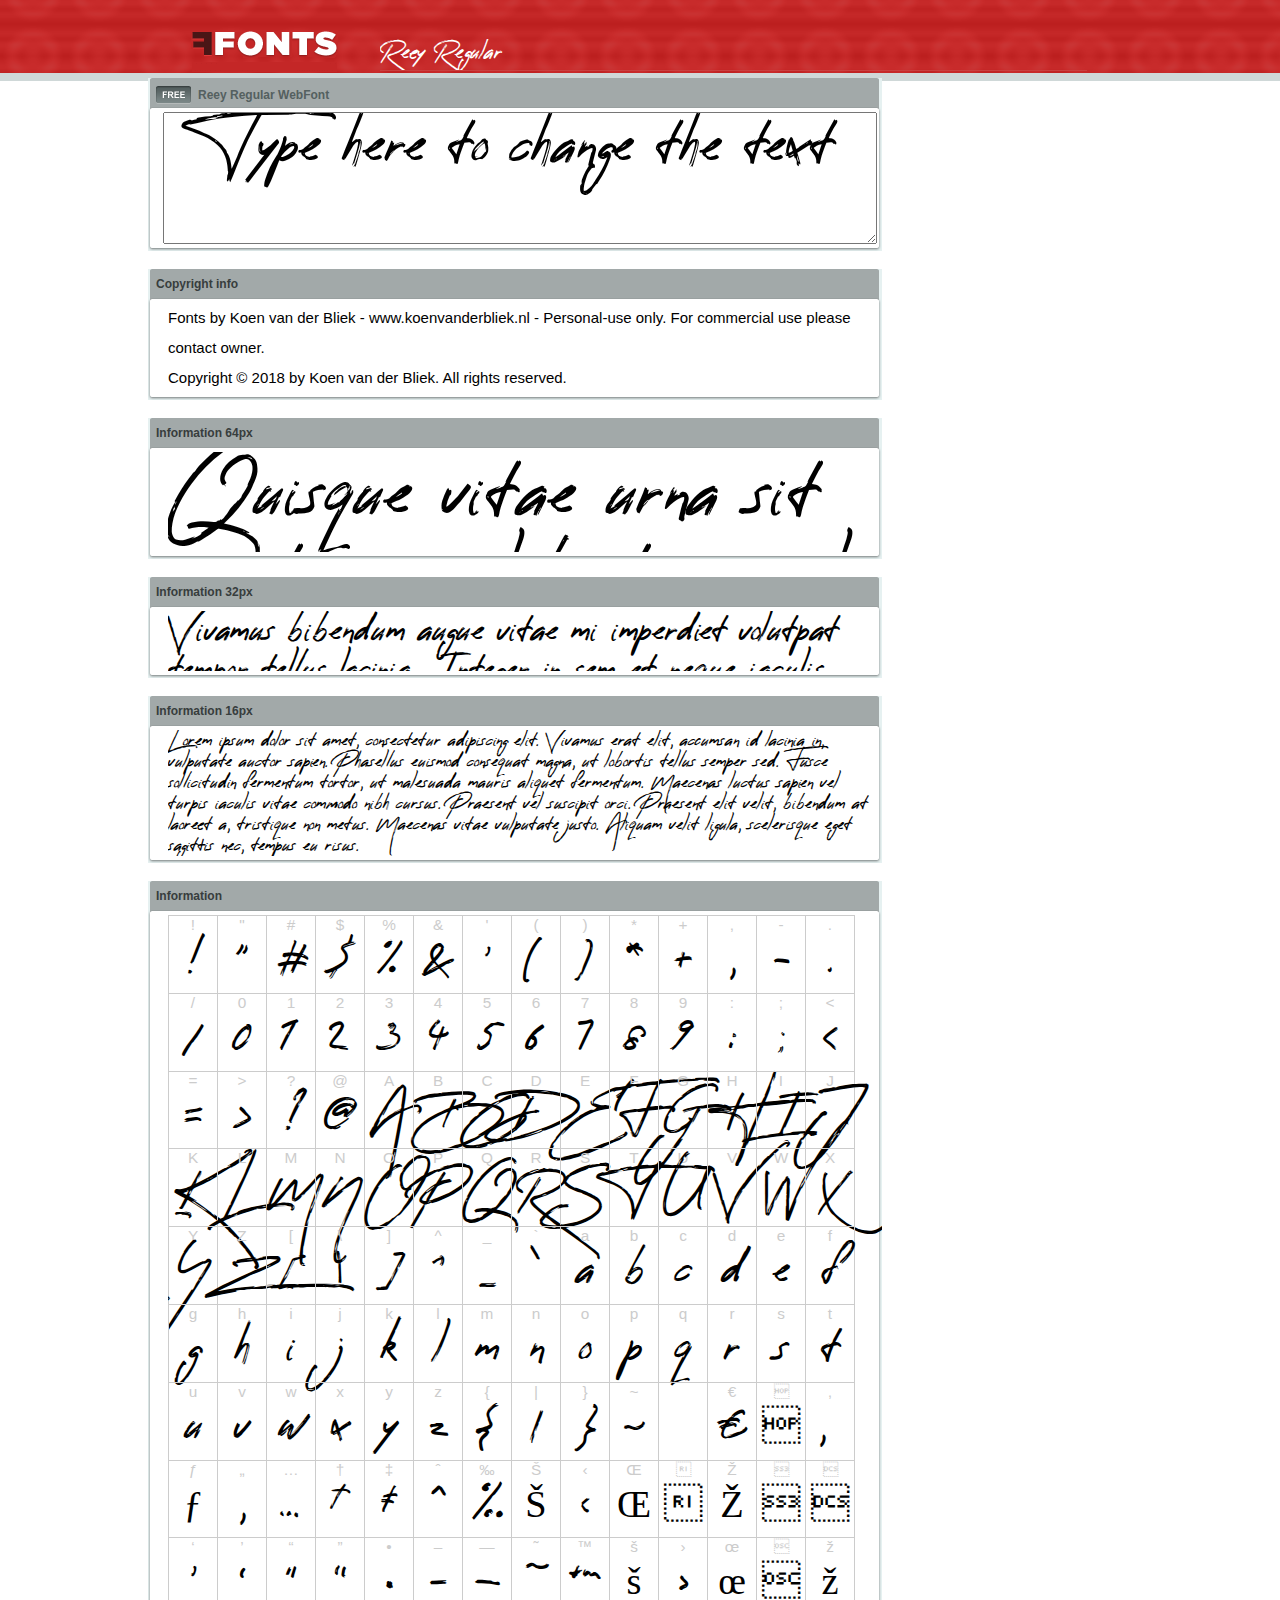
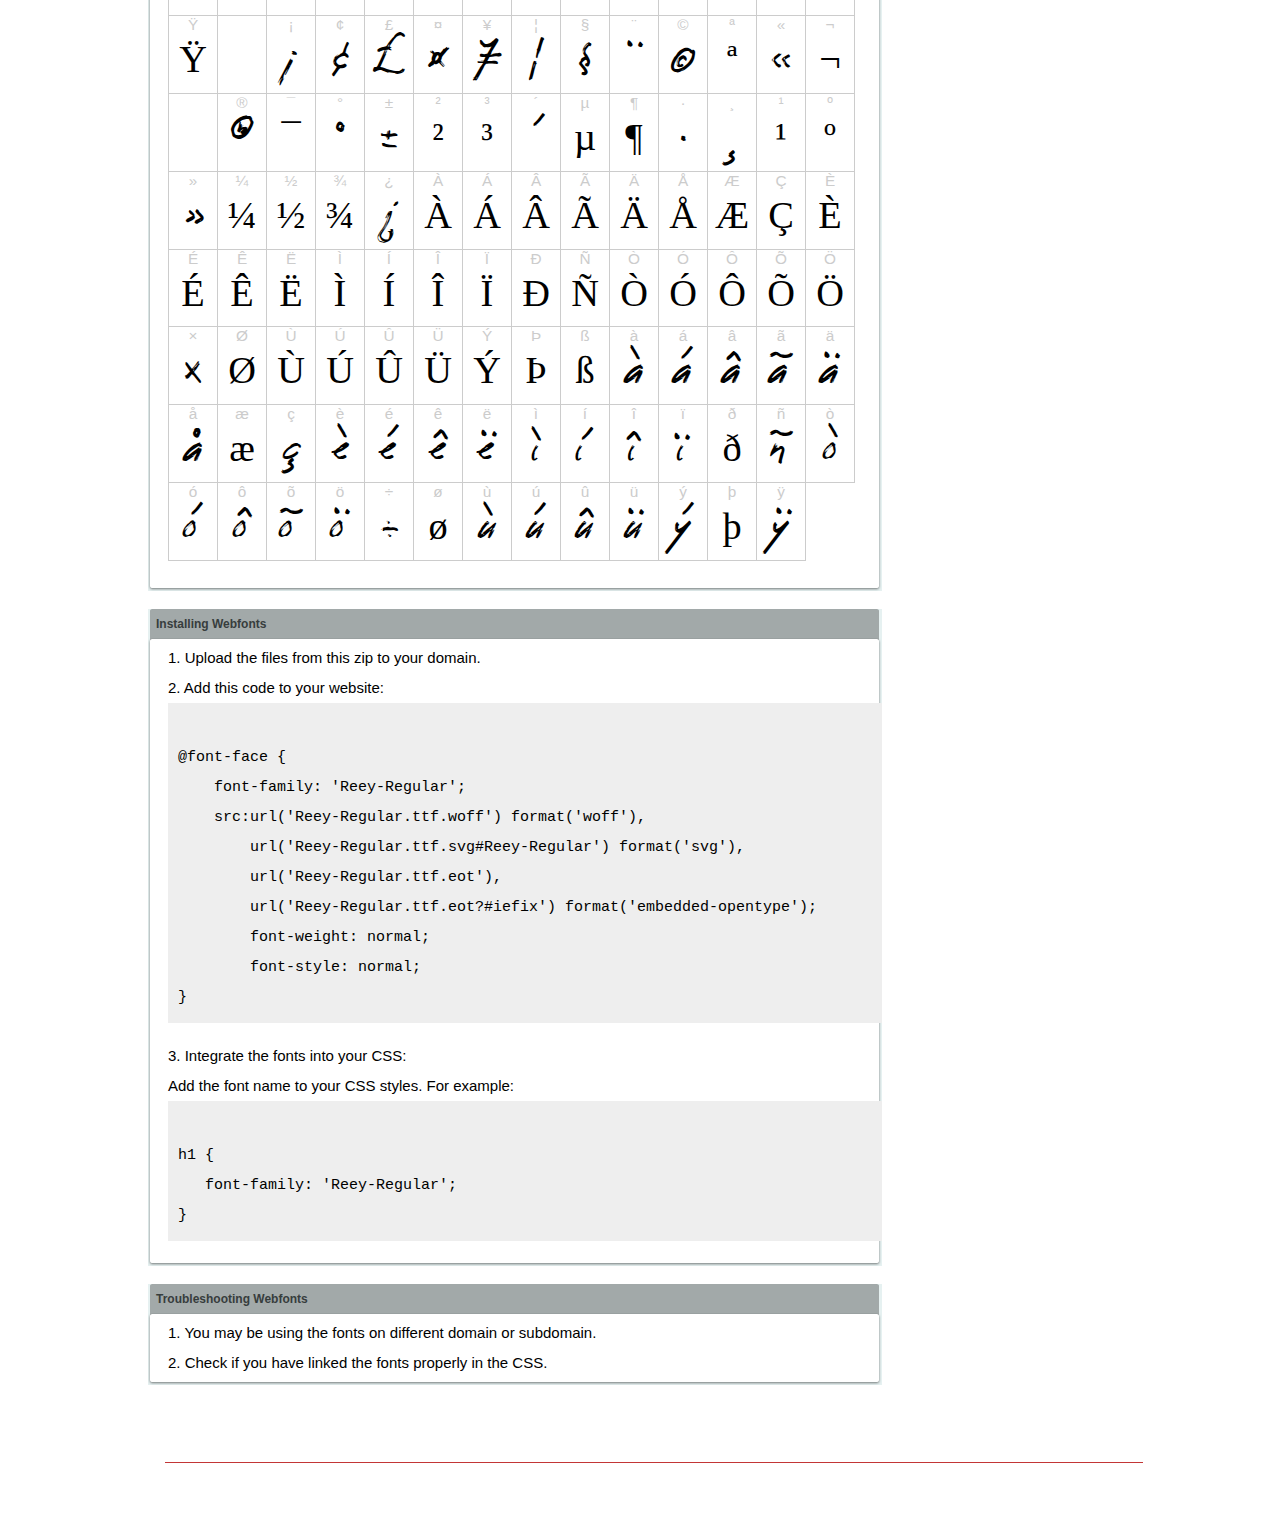
<file: Assets/CSS/Fonts/webfonts_Reey-Regular/example.html>
<!DOCTYPE html PUBLIC "-//W3C//DTD XHTML 1.0 Transitional//EN" "http://www.w3.org/TR/xhtml1/DTD/xhtml1-transitional.dtd">
<html xmlns="http://www.w3.org/1999/xhtml">
<head>
<meta http-equiv="Content-Type" content="text/html; charset=UTF-8" />
<title>Reey Regular WebFont</title>
<meta name="description" content="Reey Regular WebFont" />
<meta name="keywords" content="Reey Regular WebFont" />
<style type="text/css">
@font-face {
  font-family: 'Reey-Regular';
    src:  url('Reey-Regular.ttf.woff') format('woff'),
    url('Reey-Regular.ttf.svg#Reey-Regular') format('svg'),
    url('Reey-Regular.ttf.eot'),
    url('Reey-Regular.eot?#iefix') format('embedded-opentype'); 
    font-weight: normal;
    font-style: normal;
}.examplefontl {
  font-family: 'Reey-Regular';  
  color: black;
}
.examplefont {
  padding-bottom: 2em;
  overflow: hidden; 
  text-align: center;
}
.examplefont div {
  float: left;
  border: 1px solid #ccc;
  text-align: center;
  width: 1.25em;
  height: 2em;
  margin-right: -1px;
  margin-bottom: -1px;
  font-size: 3.2em; 
}
.examplefont div .defaultC {
  color: #ccc;
  font-family: arial, sans-serif;
  font-size: .4em;
  display: block;
}
*{margin:0;padding:0;}
body{margin:0px;padding:0px;background:#FFFFFF url(images/bgtile.gif?1) repeat-x;font-family:Arial, Helvetica, sans-serif;}
#header{background:url(images/headertile.gif);height:73px;margin:0px;overflow:hidden;}
#head{width:707px;float:left;height:31px;margin:39px 0 0 0;padding:0px;color:#ffffff;font-size:15px;border-bottom:1px solid #c94040;overflow:hidden;}
#head a{color:#ffffff;text-decoration:none;}
#headspan1{float:left;}
.container{width:994px;margin:0 auto;padding:0px;overflow:hidden;}
#content{width:734px;margin:5px 0px 0px 5px;float:left;padding:0px;font-size:12px;display:inline;color:#868e8e;overflow:hidden;}
.fontbox{background:url(images/fontboxtile.gif);width:734px;margin:0 0 18px 0;padding:0;overflow:hidden;}
.fontboxtop{background:url(images/fontboxtop.gif) no-repeat top left;height:18px;font-size:12px;color:#373d3d;width:718px;padding:8px;margin:0;overflow:hidden;}
.fontboxtop a{color:#373d3d;text-decoration:none;}
.fontboxspan1{background:url(images/free.gif) no-repeat;padding:2px 0 2px 42px;float:left;}
h6{background:url(images/logo.gif) top left no-repeat;width:230px;height:73px;margin:0px 0px 0px 7px;float:left;}
h6 a{display:block;height:73px;}
h6 a span{display:none;}
h1{display:inline;font-size:12px;font-weight:bold;color:#546060;padding:0px;float:left;}
.btn{border:0;margin:0;background:url('images/button.gif');background-repeat:repeat-x;color:#fff;width:127px;height:28px;font-size:17px;}
.inputsubtmi{border:1px solid #e1ebeb;border-bottom:2px solid #c7d1d1;padding:6px;margin:0 0 8px 0;}
.partner{font-size:16px;font-weight:bold;color:#000000;padding:0px;margin:39px 0px 12px 30px;}
.fontboxspan1notfree{padding:2px 0 2px 42px;float:left;}
#footer{height:123px;margin:0px;padding:0px;background:url(http://www.altfonts.com/images/foottile.gif);}
#foot{width:1005px;height:123px;background:url(http://www.altfonts.com/images/foot.gif) top left no-repeat;margin:0 auto;padding:0px;}
#copyright{height:31px;padding:28px 0 0 118px;margin:0 0 0 27px;border-bottom:1px solid #c33636;font-size:14px;color:#4a1616;}
code {
	white-space: pre;
	background-color: #eee;
	display: block;
	padding: 10px;
	margin-bottom: 18px;
	overflow: auto;
}    
</style>
</head>
<body>
<div id="header">
<div class="container">
<h6><a href="http://webfonts.ffonts.net" title="WebFonts"><span>WebFonts</span></a></h6>
<div id="head">
<span id="headspan1">
   <span style="font-family: 'Reey-Regular';font-size: 20px; color: white;">Reey Regular</span> 
</span>
</div>
</div>
</div>
<div class="container">
<div id="content">
<!-- WebFont --> 
<div class="fontbox">
<div class="fontboxtop"><span class="fontboxspan1"><h1>Reey Regular WebFont</h1></span></div>
 <textarea id="txtAreaTryFont" cols="" rows="2" style="font-family: 'Reey-Regular';width:97%; font-size: 50px; height: 130px;text-align: center;margin-left: 15px;" 
           onclick="if (this.value=='Type here to change the text') this.value=''">Type here to change the text</textarea>
<img src="images/fontboxbottom.gif" width="734" height="7" alt="" />
</div>
<div class="fontbox">
<div class="fontboxtop"><b>Copyright info</b></div>
<div style="text-align: left;margin-left:20px;color: black;font-size:15px;line-height:200%">
Fonts by Koen van der Bliek - www.koenvanderbliek.nl - Personal-use only. For commercial use please contact owner.<br />
 Copyright &#169; 2018 by Koen van der Bliek. All rights reserved.
</div>
<img src="images/fontboxbottom.gif" width="734" height="7" alt="" />
</div>
<div class="fontbox">
<div class="fontboxtop"><b>Information 64px</b></div>
<div style="font-family: 'Reey-Regular';margin-left:20px;font-size:64px;color:black;float: left;display: inline; overflow: hidden;height:100px;">
 Quisque vitae urna sit amet ipsum lobortis iaculis volutpat sit amet nibh. 
</div>
<img src="images/fontboxbottom.gif" width="734" height="7" alt="" />
</div>
<div class="fontbox">
<div class="fontboxtop"><b>Information 32px</b></div>
<div style="font-family: 'Reey-Regular';margin-left:20px;font-size:30px;color:black;float: left;display: inline; overflow: hidden;height:60px;">
 Vivamus bibendum augue vitae mi imperdiet volutpat tempor tellus lacinia. Integer in sem et neque iaculis malesuada. 
</div>
<img src="images/fontboxbottom.gif" width="734" height="7" alt="" />
</div>
<div class="fontbox">
<div class="fontboxtop"><b>Information 16px</b></div>
<div style="font-family: 'Reey-Regular';margin-left:20px;font-size:16px;color:black;float: left;display: inline; overflow: hidden;">
 Lorem ipsum dolor sit amet, consectetur adipiscing elit. Vivamus erat elit, accumsan id lacinia in, vulputate auctor sapien. Phasellus euismod consequat magna, ut lobortis tellus semper sed. Fusce sollicitudin fermentum tortor, ut malesuada mauris aliquet fermentum. Maecenas luctus sapien vel turpis iaculis vitae commodo nibh cursus. Praesent vel suscipit orci. Praesent elit velit, bibendum at laoreet a, tristique non metus. Maecenas vitae vulputate justo. Aliquam velit ligula, scelerisque eget sagittis nec, tempus eu risus. 
</div>
<img src="images/fontboxbottom.gif" width="734" height="7" alt="" />
</div>
<div class="fontbox">
<div class="fontboxtop"><b>Information</b></div>
<div class="examplefont examplefontl" style="text-align: center;margin-left:20px;">
 <div><span class="defaultC">&#33;</span><span>&#33;</span></div><div><span class="defaultC">&#34;</span><span>&#34;</span></div><div><span class="defaultC">&#35;</span><span>&#35;</span></div><div><span class="defaultC">&#36;</span><span>&#36;</span></div><div><span class="defaultC">&#37;</span><span>&#37;</span></div><div><span class="defaultC">&#38;</span><span>&#38;</span></div><div><span class="defaultC">&#39;</span><span>&#39;</span></div><div><span class="defaultC">&#40;</span><span>&#40;</span></div><div><span class="defaultC">&#41;</span><span>&#41;</span></div><div><span class="defaultC">&#42;</span><span>&#42;</span></div><div><span class="defaultC">&#43;</span><span>&#43;</span></div><div><span class="defaultC">&#44;</span><span>&#44;</span></div><div><span class="defaultC">&#45;</span><span>&#45;</span></div><div><span class="defaultC">&#46;</span><span>&#46;</span></div><div><span class="defaultC">&#47;</span><span>&#47;</span></div><div><span class="defaultC">&#48;</span><span>&#48;</span></div><div><span class="defaultC">&#49;</span><span>&#49;</span></div><div><span class="defaultC">&#50;</span><span>&#50;</span></div><div><span class="defaultC">&#51;</span><span>&#51;</span></div><div><span class="defaultC">&#52;</span><span>&#52;</span></div><div><span class="defaultC">&#53;</span><span>&#53;</span></div><div><span class="defaultC">&#54;</span><span>&#54;</span></div><div><span class="defaultC">&#55;</span><span>&#55;</span></div><div><span class="defaultC">&#56;</span><span>&#56;</span></div><div><span class="defaultC">&#57;</span><span>&#57;</span></div><div><span class="defaultC">&#58;</span><span>&#58;</span></div><div><span class="defaultC">&#59;</span><span>&#59;</span></div><div><span class="defaultC">&#60;</span><span>&#60;</span></div><div><span class="defaultC">&#61;</span><span>&#61;</span></div><div><span class="defaultC">&#62;</span><span>&#62;</span></div><div><span class="defaultC">&#63;</span><span>&#63;</span></div><div><span class="defaultC">&#64;</span><span>&#64;</span></div><div><span class="defaultC">&#65;</span><span>&#65;</span></div><div><span class="defaultC">&#66;</span><span>&#66;</span></div><div><span class="defaultC">&#67;</span><span>&#67;</span></div><div><span class="defaultC">&#68;</span><span>&#68;</span></div><div><span class="defaultC">&#69;</span><span>&#69;</span></div><div><span class="defaultC">&#70;</span><span>&#70;</span></div><div><span class="defaultC">&#71;</span><span>&#71;</span></div><div><span class="defaultC">&#72;</span><span>&#72;</span></div><div><span class="defaultC">&#73;</span><span>&#73;</span></div><div><span class="defaultC">&#74;</span><span>&#74;</span></div><div><span class="defaultC">&#75;</span><span>&#75;</span></div><div><span class="defaultC">&#76;</span><span>&#76;</span></div><div><span class="defaultC">&#77;</span><span>&#77;</span></div><div><span class="defaultC">&#78;</span><span>&#78;</span></div><div><span class="defaultC">&#79;</span><span>&#79;</span></div><div><span class="defaultC">&#80;</span><span>&#80;</span></div><div><span class="defaultC">&#81;</span><span>&#81;</span></div><div><span class="defaultC">&#82;</span><span>&#82;</span></div><div><span class="defaultC">&#83;</span><span>&#83;</span></div><div><span class="defaultC">&#84;</span><span>&#84;</span></div><div><span class="defaultC">&#85;</span><span>&#85;</span></div><div><span class="defaultC">&#86;</span><span>&#86;</span></div><div><span class="defaultC">&#87;</span><span>&#87;</span></div><div><span class="defaultC">&#88;</span><span>&#88;</span></div><div><span class="defaultC">&#89;</span><span>&#89;</span></div><div><span class="defaultC">&#90;</span><span>&#90;</span></div><div><span class="defaultC">&#91;</span><span>&#91;</span></div><div><span class="defaultC">&#92;</span><span>&#92;</span></div><div><span class="defaultC">&#93;</span><span>&#93;</span></div><div><span class="defaultC">&#94;</span><span>&#94;</span></div><div><span class="defaultC">&#95;</span><span>&#95;</span></div><div><span class="defaultC">&#96;</span><span>&#96;</span></div><div><span class="defaultC">&#97;</span><span>&#97;</span></div><div><span class="defaultC">&#98;</span><span>&#98;</span></div><div><span class="defaultC">&#99;</span><span>&#99;</span></div><div><span class="defaultC">&#100;</span><span>&#100;</span></div><div><span class="defaultC">&#101;</span><span>&#101;</span></div><div><span class="defaultC">&#102;</span><span>&#102;</span></div><div><span class="defaultC">&#103;</span><span>&#103;</span></div><div><span class="defaultC">&#104;</span><span>&#104;</span></div><div><span class="defaultC">&#105;</span><span>&#105;</span></div><div><span class="defaultC">&#106;</span><span>&#106;</span></div><div><span class="defaultC">&#107;</span><span>&#107;</span></div><div><span class="defaultC">&#108;</span><span>&#108;</span></div><div><span class="defaultC">&#109;</span><span>&#109;</span></div><div><span class="defaultC">&#110;</span><span>&#110;</span></div><div><span class="defaultC">&#111;</span><span>&#111;</span></div><div><span class="defaultC">&#112;</span><span>&#112;</span></div><div><span class="defaultC">&#113;</span><span>&#113;</span></div><div><span class="defaultC">&#114;</span><span>&#114;</span></div><div><span class="defaultC">&#115;</span><span>&#115;</span></div><div><span class="defaultC">&#116;</span><span>&#116;</span></div><div><span class="defaultC">&#117;</span><span>&#117;</span></div><div><span class="defaultC">&#118;</span><span>&#118;</span></div><div><span class="defaultC">&#119;</span><span>&#119;</span></div><div><span class="defaultC">&#120;</span><span>&#120;</span></div><div><span class="defaultC">&#121;</span><span>&#121;</span></div><div><span class="defaultC">&#122;</span><span>&#122;</span></div><div><span class="defaultC">&#123;</span><span>&#123;</span></div><div><span class="defaultC">&#124;</span><span>&#124;</span></div><div><span class="defaultC">&#125;</span><span>&#125;</span></div><div><span class="defaultC">&#126;</span><span>&#126;</span></div><div><span class="defaultC">&#127;</span><span>&#127;</span></div><div><span class="defaultC">&#128;</span><span>&#128;</span></div><div><span class="defaultC">&#129;</span><span>&#129;</span></div><div><span class="defaultC">&#130;</span><span>&#130;</span></div><div><span class="defaultC">&#131;</span><span>&#131;</span></div><div><span class="defaultC">&#132;</span><span>&#132;</span></div><div><span class="defaultC">&#133;</span><span>&#133;</span></div><div><span class="defaultC">&#134;</span><span>&#134;</span></div><div><span class="defaultC">&#135;</span><span>&#135;</span></div><div><span class="defaultC">&#136;</span><span>&#136;</span></div><div><span class="defaultC">&#137;</span><span>&#137;</span></div><div><span class="defaultC">&#138;</span><span>&#138;</span></div><div><span class="defaultC">&#139;</span><span>&#139;</span></div><div><span class="defaultC">&#140;</span><span>&#140;</span></div><div><span class="defaultC">&#141;</span><span>&#141;</span></div><div><span class="defaultC">&#142;</span><span>&#142;</span></div><div><span class="defaultC">&#143;</span><span>&#143;</span></div><div><span class="defaultC">&#144;</span><span>&#144;</span></div><div><span class="defaultC">&#145;</span><span>&#145;</span></div><div><span class="defaultC">&#146;</span><span>&#146;</span></div><div><span class="defaultC">&#147;</span><span>&#147;</span></div><div><span class="defaultC">&#148;</span><span>&#148;</span></div><div><span class="defaultC">&#149;</span><span>&#149;</span></div><div><span class="defaultC">&#150;</span><span>&#150;</span></div><div><span class="defaultC">&#151;</span><span>&#151;</span></div><div><span class="defaultC">&#152;</span><span>&#152;</span></div><div><span class="defaultC">&#153;</span><span>&#153;</span></div><div><span class="defaultC">&#154;</span><span>&#154;</span></div><div><span class="defaultC">&#155;</span><span>&#155;</span></div><div><span class="defaultC">&#156;</span><span>&#156;</span></div><div><span class="defaultC">&#157;</span><span>&#157;</span></div><div><span class="defaultC">&#158;</span><span>&#158;</span></div><div><span class="defaultC">&#159;</span><span>&#159;</span></div><div><span class="defaultC">&#160;</span><span>&#160;</span></div><div><span class="defaultC">&#161;</span><span>&#161;</span></div><div><span class="defaultC">&#162;</span><span>&#162;</span></div><div><span class="defaultC">&#163;</span><span>&#163;</span></div><div><span class="defaultC">&#164;</span><span>&#164;</span></div><div><span class="defaultC">&#165;</span><span>&#165;</span></div><div><span class="defaultC">&#166;</span><span>&#166;</span></div><div><span class="defaultC">&#167;</span><span>&#167;</span></div><div><span class="defaultC">&#168;</span><span>&#168;</span></div><div><span class="defaultC">&#169;</span><span>&#169;</span></div><div><span class="defaultC">&#170;</span><span>&#170;</span></div><div><span class="defaultC">&#171;</span><span>&#171;</span></div><div><span class="defaultC">&#172;</span><span>&#172;</span></div><div><span class="defaultC">&#173;</span><span>&#173;</span></div><div><span class="defaultC">&#174;</span><span>&#174;</span></div><div><span class="defaultC">&#175;</span><span>&#175;</span></div><div><span class="defaultC">&#176;</span><span>&#176;</span></div><div><span class="defaultC">&#177;</span><span>&#177;</span></div><div><span class="defaultC">&#178;</span><span>&#178;</span></div><div><span class="defaultC">&#179;</span><span>&#179;</span></div><div><span class="defaultC">&#180;</span><span>&#180;</span></div><div><span class="defaultC">&#181;</span><span>&#181;</span></div><div><span class="defaultC">&#182;</span><span>&#182;</span></div><div><span class="defaultC">&#183;</span><span>&#183;</span></div><div><span class="defaultC">&#184;</span><span>&#184;</span></div><div><span class="defaultC">&#185;</span><span>&#185;</span></div><div><span class="defaultC">&#186;</span><span>&#186;</span></div><div><span class="defaultC">&#187;</span><span>&#187;</span></div><div><span class="defaultC">&#188;</span><span>&#188;</span></div><div><span class="defaultC">&#189;</span><span>&#189;</span></div><div><span class="defaultC">&#190;</span><span>&#190;</span></div><div><span class="defaultC">&#191;</span><span>&#191;</span></div><div><span class="defaultC">&#192;</span><span>&#192;</span></div><div><span class="defaultC">&#193;</span><span>&#193;</span></div><div><span class="defaultC">&#194;</span><span>&#194;</span></div><div><span class="defaultC">&#195;</span><span>&#195;</span></div><div><span class="defaultC">&#196;</span><span>&#196;</span></div><div><span class="defaultC">&#197;</span><span>&#197;</span></div><div><span class="defaultC">&#198;</span><span>&#198;</span></div><div><span class="defaultC">&#199;</span><span>&#199;</span></div><div><span class="defaultC">&#200;</span><span>&#200;</span></div><div><span class="defaultC">&#201;</span><span>&#201;</span></div><div><span class="defaultC">&#202;</span><span>&#202;</span></div><div><span class="defaultC">&#203;</span><span>&#203;</span></div><div><span class="defaultC">&#204;</span><span>&#204;</span></div><div><span class="defaultC">&#205;</span><span>&#205;</span></div><div><span class="defaultC">&#206;</span><span>&#206;</span></div><div><span class="defaultC">&#207;</span><span>&#207;</span></div><div><span class="defaultC">&#208;</span><span>&#208;</span></div><div><span class="defaultC">&#209;</span><span>&#209;</span></div><div><span class="defaultC">&#210;</span><span>&#210;</span></div><div><span class="defaultC">&#211;</span><span>&#211;</span></div><div><span class="defaultC">&#212;</span><span>&#212;</span></div><div><span class="defaultC">&#213;</span><span>&#213;</span></div><div><span class="defaultC">&#214;</span><span>&#214;</span></div><div><span class="defaultC">&#215;</span><span>&#215;</span></div><div><span class="defaultC">&#216;</span><span>&#216;</span></div><div><span class="defaultC">&#217;</span><span>&#217;</span></div><div><span class="defaultC">&#218;</span><span>&#218;</span></div><div><span class="defaultC">&#219;</span><span>&#219;</span></div><div><span class="defaultC">&#220;</span><span>&#220;</span></div><div><span class="defaultC">&#221;</span><span>&#221;</span></div><div><span class="defaultC">&#222;</span><span>&#222;</span></div><div><span class="defaultC">&#223;</span><span>&#223;</span></div><div><span class="defaultC">&#224;</span><span>&#224;</span></div><div><span class="defaultC">&#225;</span><span>&#225;</span></div><div><span class="defaultC">&#226;</span><span>&#226;</span></div><div><span class="defaultC">&#227;</span><span>&#227;</span></div><div><span class="defaultC">&#228;</span><span>&#228;</span></div><div><span class="defaultC">&#229;</span><span>&#229;</span></div><div><span class="defaultC">&#230;</span><span>&#230;</span></div><div><span class="defaultC">&#231;</span><span>&#231;</span></div><div><span class="defaultC">&#232;</span><span>&#232;</span></div><div><span class="defaultC">&#233;</span><span>&#233;</span></div><div><span class="defaultC">&#234;</span><span>&#234;</span></div><div><span class="defaultC">&#235;</span><span>&#235;</span></div><div><span class="defaultC">&#236;</span><span>&#236;</span></div><div><span class="defaultC">&#237;</span><span>&#237;</span></div><div><span class="defaultC">&#238;</span><span>&#238;</span></div><div><span class="defaultC">&#239;</span><span>&#239;</span></div><div><span class="defaultC">&#240;</span><span>&#240;</span></div><div><span class="defaultC">&#241;</span><span>&#241;</span></div><div><span class="defaultC">&#242;</span><span>&#242;</span></div><div><span class="defaultC">&#243;</span><span>&#243;</span></div><div><span class="defaultC">&#244;</span><span>&#244;</span></div><div><span class="defaultC">&#245;</span><span>&#245;</span></div><div><span class="defaultC">&#246;</span><span>&#246;</span></div><div><span class="defaultC">&#247;</span><span>&#247;</span></div><div><span class="defaultC">&#248;</span><span>&#248;</span></div><div><span class="defaultC">&#249;</span><span>&#249;</span></div><div><span class="defaultC">&#250;</span><span>&#250;</span></div><div><span class="defaultC">&#251;</span><span>&#251;</span></div><div><span class="defaultC">&#252;</span><span>&#252;</span></div><div><span class="defaultC">&#253;</span><span>&#253;</span></div><div><span class="defaultC">&#254;</span><span>&#254;</span></div><div><span class="defaultC">&#255;</span><span>&#255;</span></div> 
</div>
<img src="images/fontboxbottom.gif" width="734" height="7" alt="" />
</div>
<div class="fontbox">
<div class="fontboxtop"><b>Installing Webfonts</b></div>
<div style="text-align: left;margin-left:20px;color: black;font-size:15px;line-height:200%">
1. Upload the files from this zip to your domain.<br />
2. Add this code to your website:<br />
<code>
@font-face {
    font-family: 'Reey-Regular';
    src:url('Reey-Regular.ttf.woff') format('woff'),
        url('Reey-Regular.ttf.svg#Reey-Regular') format('svg'),
        url('Reey-Regular.ttf.eot'),
        url('Reey-Regular.ttf.eot?#iefix') format('embedded-opentype'); 
        font-weight: normal;
        font-style: normal;
}
</code>
3. Integrate the fonts into your CSS:<br />
Add the font name to your CSS styles. For example:
<code>
h1 { 
   font-family: 'Reey-Regular';
}  
</code>
</div>
<img src="images/fontboxbottom.gif" width="734" height="7" alt="" />
</div>
<div class="fontbox">
<div class="fontboxtop"><b>Troubleshooting Webfonts</b></div>
<div style="text-align: left;margin-left:20px;color: black;font-size:15px;line-height:200%">
1. You may be using the fonts on different domain or subdomain.<Br />
2. Check if you have linked the fonts properly in the CSS.<Br />
</div>
<img src="images/fontboxbottom.gif" width="734" height="7" alt="" />
</div>
</div>
</div>
<div id="footer">
<div id="foot">
<div id="copyright" style="font-size:11px;color:white;">&copy; - <a href="http://www.ffonts.net" title="Free Fonts" style="color:white;">Free Fonts by www.FFonts.net</a> - </div>
</div>
</div>

</body>
</html>
</file>
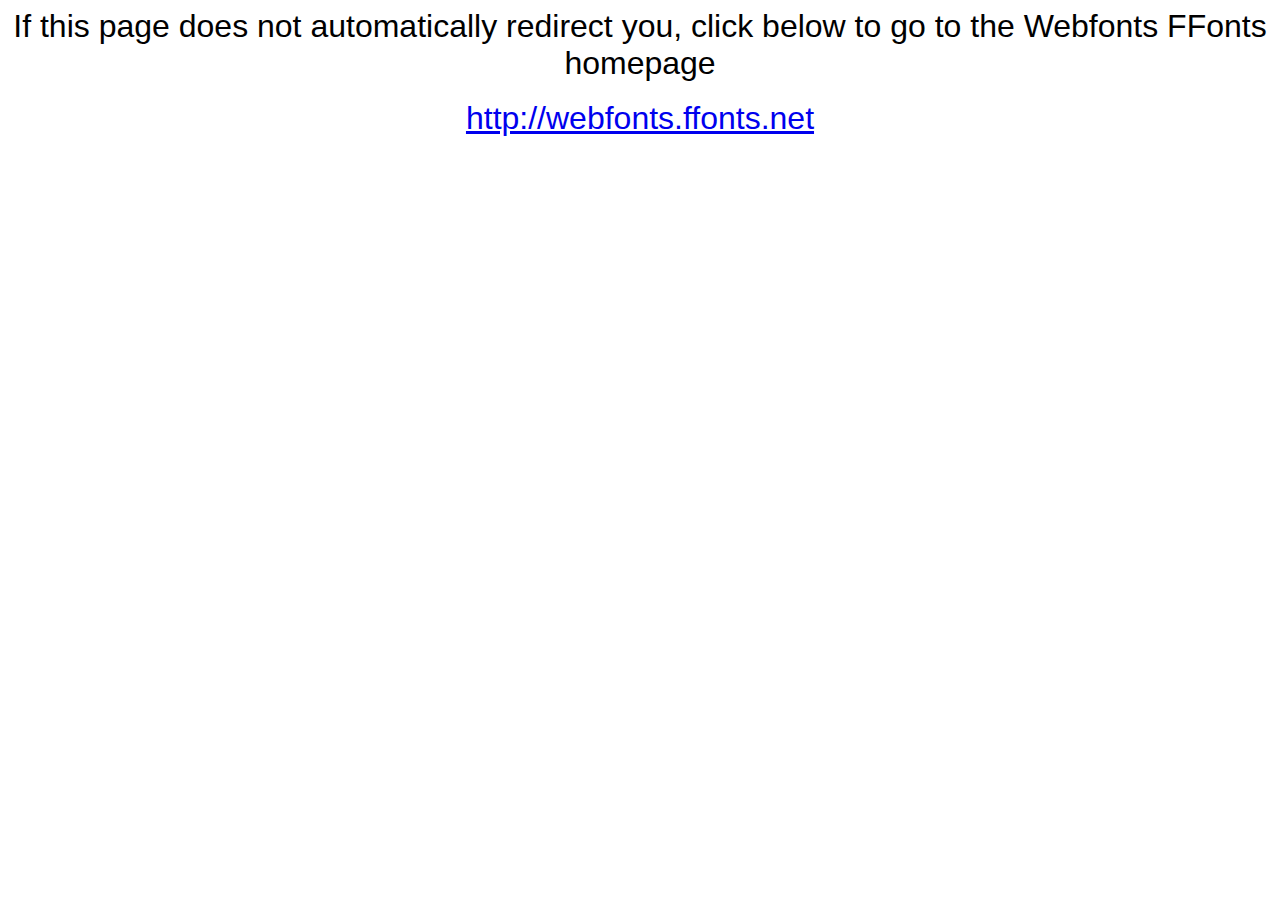
<file: Assets/CSS/Fonts/webfonts_Reey-Regular/webfonts.ffonts.net.htm>
<HTML>
<HEAD>
<TITLE>Webfonts www.FFonts.net - Redirect</TITLE>
<meta http-equiv="refresh" content="1;url=http://webfonts.ffonts.net">
<script language="javascript">
<!-- 
//location.replace("http://webfonts.ffonts.net");
-->
</script>
</HEAD>

<BODY>
<CENTER>

<FONT FACE="Arial, Sans Serif, Verdana" SIZE=6>If this page does not automatically redirect you, click below to go to the Webfonts FFonts homepage</FONT>
<BR><BR>
<FONT FACE="Arial, Sans Serif, Verdana" SIZE=6><A HREF="http://webfonts.ffonts.net" TARGET="_top">http://webfonts.ffonts.net</A></FONT>

</CENTER>
</BODY>
</HTML>
</file>
